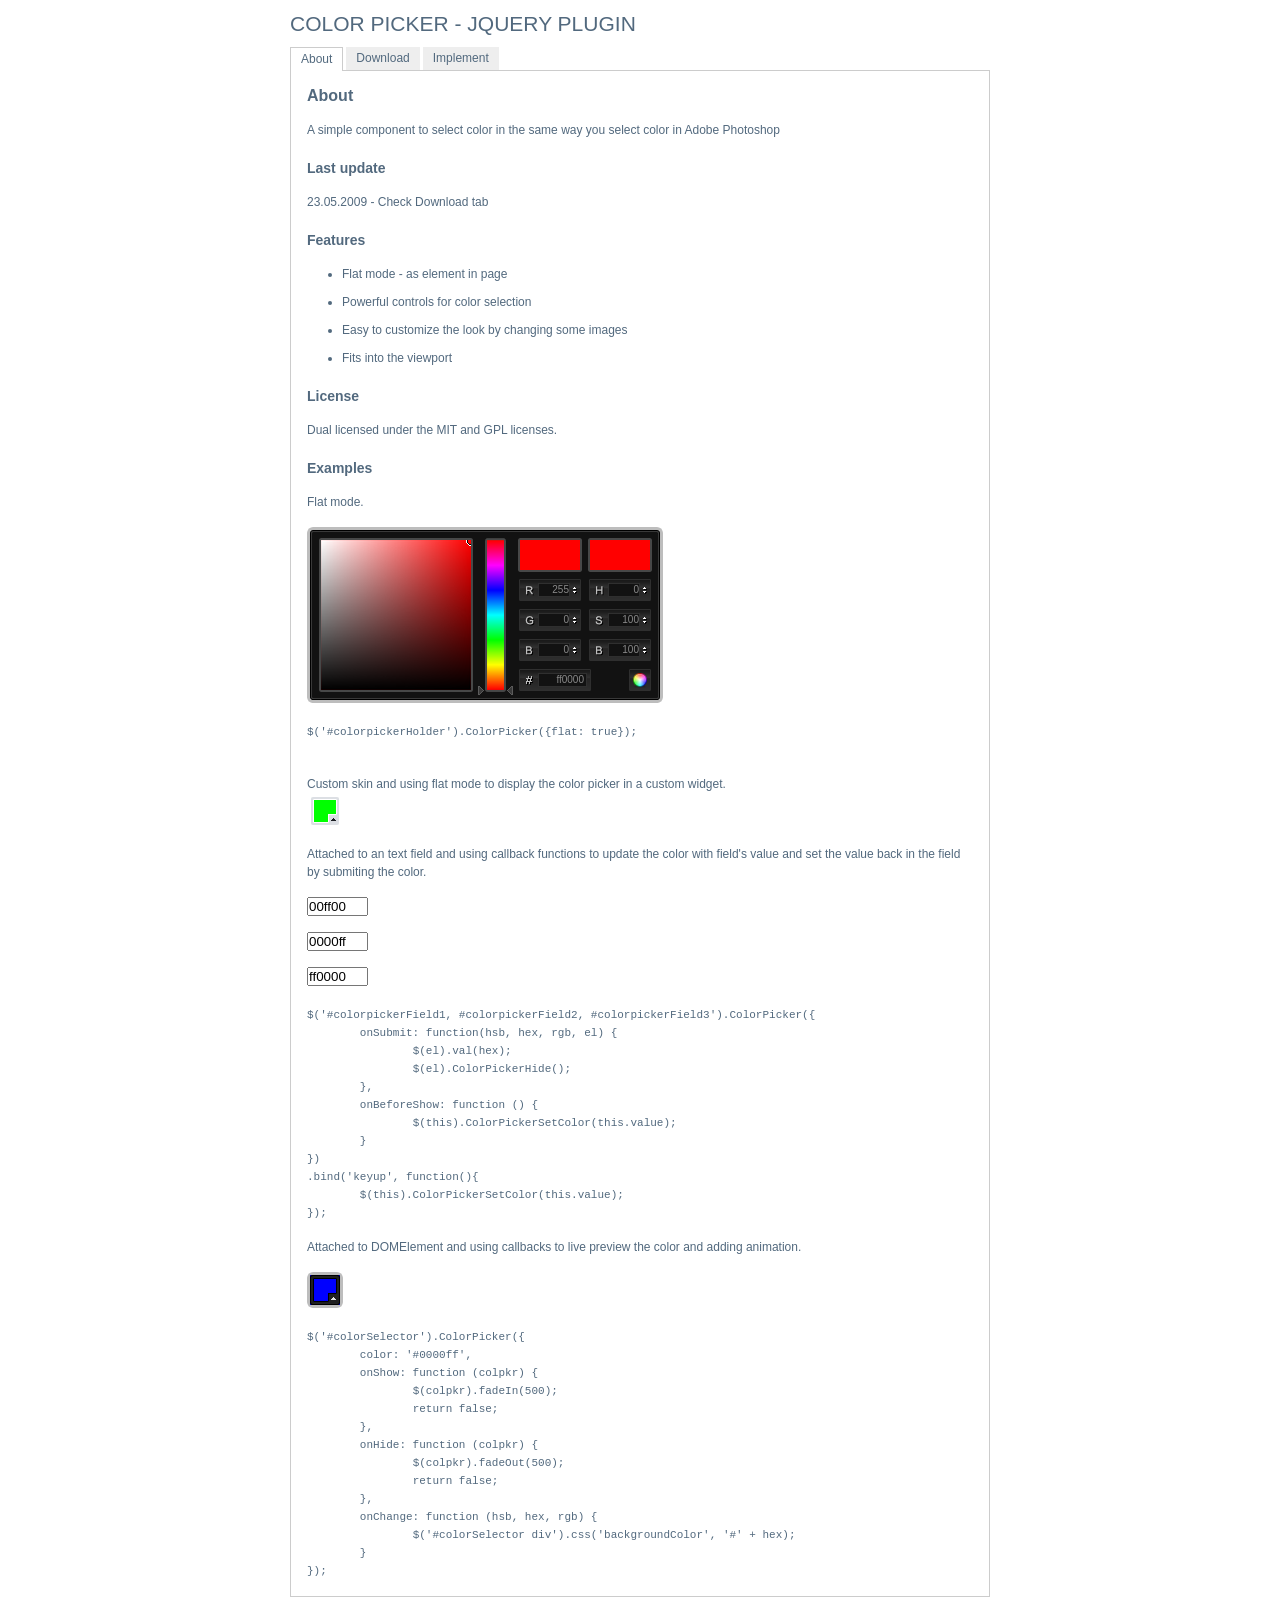
<file: catalog/view/javascript/jquery/colorpicker/index.html>
<!DOCTYPE html PUBLIC "-//W3C//DTD XHTML 1.0 Strict//EN" "http://www.w3.org/TR/xhtml1/DTD/xhtml1-strict.dtd">
<html xmlns="http://www.w3.org/1999/xhtml" xml:lang="en" lang="en">
<head>
	<link rel="stylesheet" href="css/colorpicker.css" type="text/css" />
    <link rel="stylesheet" media="screen" type="text/css" href="css/layout.css" />
    <title>ColorPicker - jQuery plugin</title>
	<script type="text/javascript" src="js/jquery.js"></script>
	<script type="text/javascript" src="js/colorpicker.js"></script>
    <script type="text/javascript" src="js/eye.js"></script>
    <script type="text/javascript" src="js/utils.js"></script>
    <script type="text/javascript" src="js/layout.js?ver=1.0.2"></script>
</head>
<body>
    <div class="wrapper">
        <h1>Color Picker - jQuery plugin</h1>
        <ul class="navigationTabs">
            <li><a href="#about" rel="about">About</a></li>
            <li><a href="#download" rel="download">Download</a></li>
            <li><a href="#implement" rel="implement">Implement</a></li>
        </ul>
        <div class="tabsContent">
            <div class="tab">
                <h2>About</h2>
                <p>A simple component to select color in the same way you select color in Adobe Photoshop</p>
				<h3>Last update</h3>
				<p>23.05.2009 - Check Download tab</p>
                <h3>Features</h3>
                <ul>
                    <li>Flat mode - as element in page</li>
                    <li>Powerful controls for color selection</li>
					<li>Easy to customize the look by changing some images</li>
					<li>Fits into the viewport</li>
                </ul>
				<h3>License</h3>
				<p>Dual licensed under the MIT and GPL licenses.</p>
                <h3>Examples</h3>
                <p>Flat mode.</p>
                <p id="colorpickerHolder">
                </p>
                <pre>
$('#colorpickerHolder').ColorPicker({flat: true});
                </pre>
                <p>Custom skin and using flat mode to display the color picker in a custom widget.</p>
				<div id="customWidget">
					<div id="colorSelector2"><div style="background-color: #00ff00"></div></div>
	                <div id="colorpickerHolder2">
	                </div>
				</div>

				<p>Attached to an text field and using callback functions to update the color with field's value and set the value back in the field by submiting the color.</p>
				<p><input type="text" maxlength="6" size="6" id="colorpickerField1" value="00ff00" /></p>
				<p><input type="text" maxlength="6" size="6" id="colorpickerField3" value="0000ff" /></p>
				<p><input type="text" maxlength="6" size="6" id="colorpickerField2" value="ff0000" /></p>
				<pre>$('#colorpickerField1, #colorpickerField2, #colorpickerField3').ColorPicker({
	onSubmit: function(hsb, hex, rgb, el) {
		$(el).val(hex);
		$(el).ColorPickerHide();
	},
	onBeforeShow: function () {
		$(this).ColorPickerSetColor(this.value);
	}
})
.bind('keyup', function(){
	$(this).ColorPickerSetColor(this.value);
});
</pre>
				<p>Attached to DOMElement and using callbacks to live preview the color and adding animation.</p>
				<p>
					<div id="colorSelector"><div style="background-color: #0000ff"></div></div>
				</p>
				<pre>
$('#colorSelector').ColorPicker({
	color: '#0000ff',
	onShow: function (colpkr) {
		$(colpkr).fadeIn(500);
		return false;
	},
	onHide: function (colpkr) {
		$(colpkr).fadeOut(500);
		return false;
	},
	onChange: function (hsb, hex, rgb) {
		$('#colorSelector div').css('backgroundColor', '#' + hex);
	}
});
</pre>
            </div>
            <div class="tab">
                <h2>Download</h2>
                <p><a href="colorpicker.zip">colorpicker.zip (73 kb)</a>: jQuery, Javscript files, CSS files, images, examples and instructions.</p>
                <h3>Changelog</h3>
                <dl>
					<dt>23.05.2009</dt>
					<dd>Added: close on color selection example</dd>
					<dd>Added: restore original color option</dd>
					<dd>Changed: color update on key up event</dd>
					<dd>Fixed: colorpicker hide and show methods</dd>
					<dd>Fixed: reference to options. Multiple fields with colorpickers is possible now.</dd>
					<dd>Fixed: RGB to HSB convertion</dd>
					<dt>22.08.2008</dt>
					<dd>Fixed bug: where some events were not canceled right on Safari</dd>
					<dd>Fixed bug: where teh view port was not detected right on Safari</dd>
					<dt>16-07-2008</dt>
					<dd>Fixed bug where the letter 'F' could not be typed in the Hex field</dd>
					<dd>Fixed bug where the changes on Hex field where not parsed</dd>
					<dd>Added new option 'livePreview'</dd>
					<dt>08-07-2008</dt>
					<dd>Fixed typo in the code, both JavaScript and CSS</dd>
					<dd>Changed the cursor for some elements</dd>
					<dd>Added new demo explaining how to implement custom skin</dd>
					<dt>07.07.2008</dt>
					<dd>The first release.</dd>
                </dl>
            </div>
            <div class="tab">
                <h2>Implement</h2>
                <p>Attach the Javascript and CSS files to your document. Edit CSS file and fix the paths to  images and change colors to fit your site theme.</p>
                <pre>
&lt;link rel="stylesheet" media="screen" type="text/css" href="css/colorpicker.css" /&gt;
&lt;script type="text/javascript" src="js/colorpicker.js"&gt;&lt;/script&gt;
                </pre>
                <h3>Invocation code</h3>
                <p>All you have to do is to select the elements in a jQuery way and call the plugin.</p>
                <pre>
 $('input').ColorPicker(options);
                </pre>
                <h3>Options</h3>
                <p>A hash of parameters. All parameters are optional.</p>
                <table>
                	<tr>
                		<td><strong>eventName</strong></td>
                		<td>string</td>
                		<td>The desired event to trigger the colorpicker. Default: 'click'</td>
                	</tr>
                	<tr>
                		<td><strong>color</strong></td>
                		<td>string or hash</td>
                		<td>The default color. String for hex color or hash for RGB and HSB ({r:255, r:0, b:0}) . Default: 'ff0000'</td>
                	</tr>
                	<tr>
                		<td><strong>flat</strong></td>
                		<td>boolean</td>
                		<td>Whatever if the color picker is appended to the element or triggered by an event. Default false</td>
                	</tr>
                	<tr>
                		<td><strong>livePreview</strong></td>
                		<td>boolean</td>
                		<td>Whatever if the color values are filled in the fields while changing values on selector or a field. If false it may improve speed. Default true</td>
                	</tr>
                	<tr>
                		<td><strong>onShow</strong></td>
                		<td>function</td>
                		<td>Callback function triggered when the color picker is shown</td>
                	</tr>
                	<tr>
                		<td><strong>onBeforeShow</strong></td>
                		<td>function</td>
                		<td>Callback function triggered before the color picker is shown</td>
                	</tr>
                	<tr>
                		<td><strong>onHide</strong></td>
                		<td>function</td>
                		<td>Callback function triggered when the color picker is hidden</td>
                	</tr>
                	<tr>
                		<td><strong>onChange</strong></td>
                		<td>function</td>
                		<td>Callback function triggered when the color is changed</td>
                	</tr>
                	<tr>
                		<td><strong>onSubmit</strong></td>
                		<td>function</td>
                		<td>Callback function triggered when the color it is chosen</td>
                	</tr>
                </table>
                <h3>Set color</h3>
                <p>If you want to set a new color.</p>
                <pre>$('input').ColorPickerSetColor(color);</pre>
				<p>The 'color' argument is the same format as the option color, string for hex color or hash for RGB and HSB ({r:255, r:0, b:0}).</p>
            </div>
        </div>
    </div>
</body>
</html>
</file>
<file: catalog/view/javascript/jquery/colorpicker/css/colorpicker.css>
.colorpicker {
	width: 356px;
	height: 176px;
	overflow: hidden;
	position: absolute;
	background: url(../images/colorpicker_background.png);
	font-family: Arial, Helvetica, sans-serif;
	display: none;
}
.colorpicker_color {
	width: 150px;
	height: 150px;
	left: 14px;
	top: 13px;
	position: absolute;
	background: #f00;
	overflow: hidden;
	cursor: crosshair;
}
.colorpicker_color div {
	position: absolute;
	top: 0;
	left: 0;
	width: 150px;
	height: 150px;
	background: url(../images/colorpicker_overlay.png);
}
.colorpicker_color div div {
	position: absolute;
	top: 0;
	left: 0;
	width: 11px;
	height: 11px;
	overflow: hidden;
	background: url(../images/colorpicker_select.gif);
	margin: -5px 0 0 -5px;
}
.colorpicker_hue {
	position: absolute;
	top: 13px;
	left: 171px;
	width: 35px;
	height: 150px;
	cursor: n-resize;
}
.colorpicker_hue div {
	position: absolute;
	width: 35px;
	height: 9px;
	overflow: hidden;
	background: url(../images/colorpicker_indic.gif) left top;
	margin: -4px 0 0 0;
	left: 0px;
}
.colorpicker_new_color {
	position: absolute;
	width: 60px;
	height: 30px;
	left: 213px;
	top: 13px;
	background: #f00;
}
.colorpicker_current_color {
	position: absolute;
	width: 60px;
	height: 30px;
	left: 283px;
	top: 13px;
	background: #f00;
}
.colorpicker input {
	background-color: transparent;
	border: 1px solid transparent;
	position: absolute;
	font-size: 10px;
	font-family: Arial, Helvetica, sans-serif;
	color: #898989;
	top: 4px;
	right: 11px;
	text-align: right;
	margin: 0;
	padding: 0;
	height: 11px;
}
.colorpicker_hex {
	position: absolute;
	width: 72px;
	height: 22px;
	background: url(../images/colorpicker_hex.png) top;
	left: 212px;
	top: 142px;
}
.colorpicker_hex input {
	right: 6px;
}
.colorpicker_field {
	height: 22px;
	width: 62px;
	background-position: top;
	position: absolute;
}
.colorpicker_field span {
	position: absolute;
	width: 12px;
	height: 22px;
	overflow: hidden;
	top: 0;
	right: 0;
	cursor: n-resize;
}
.colorpicker_rgb_r {
	background-image: url(../images/colorpicker_rgb_r.png);
	top: 52px;
	left: 212px;
}
.colorpicker_rgb_g {
	background-image: url(../images/colorpicker_rgb_g.png);
	top: 82px;
	left: 212px;
}
.colorpicker_rgb_b {
	background-image: url(../images/colorpicker_rgb_b.png);
	top: 112px;
	left: 212px;
}
.colorpicker_hsb_h {
	background-image: url(../images/colorpicker_hsb_h.png);
	top: 52px;
	left: 282px;
}
.colorpicker_hsb_s {
	background-image: url(../images/colorpicker_hsb_s.png);
	top: 82px;
	left: 282px;
}
.colorpicker_hsb_b {
	background-image: url(../images/colorpicker_hsb_b.png);
	top: 112px;
	left: 282px;
}
.colorpicker_submit {
	position: absolute;
	width: 22px;
	height: 22px;
	background: url(../images/colorpicker_submit.png) top;
	left: 322px;
	top: 142px;
	overflow: hidden;
}
.colorpicker_focus {
	background-position: center;
}
.colorpicker_hex.colorpicker_focus {
	background-position: bottom;
}
.colorpicker_submit.colorpicker_focus {
	background-position: bottom;
}
.colorpicker_slider {
	background-position: bottom;
}
</file>
<file: catalog/view/javascript/jquery/colorpicker/css/layout.css>
body,div,dl,dt,dd,ul,ol,li,h1,h2,h3,h4,h5,h6,pre,form,fieldset,input,textarea,p,blockquote,th,td { 
	margin:0;
	padding:0;
}
table {
	border-collapse:collapse;
	border-spacing:0;
}
fieldset,img { 
	border:0;
}
address,caption,cite,code,dfn,em,strong,th,var {
	font-style:normal;
	font-weight:normal;
}
ol,ul {
	list-style:none;
}
caption,th {
	text-align:left;
}
h1,h2,h3,h4,h5,h6 {
	font-size:100%;
	font-weight:normal;
}
q:before,q:after {
	content:'';
}
abbr,acronym { border:0;
}
html, body {
	background-color: #fff;
	font-family: Arial, Helvetica, sans-serif;
	font-size: 12px;
	line-height: 18px;
	color: #52697E;
}
body {
	text-align: center;
	overflow: auto;
}
.wrapper {
	width: 700px;
	margin: 0 auto;
	text-align: left;
}
h1 {
	font-size: 21px;
	height: 47px;
	line-height: 47px;
	text-transform: uppercase;
}
.navigationTabs {
	height: 23px;
	line-height: 23px;
	border-bottom: 1px solid #ccc;
}
.navigationTabs li {
	float: left;
	height: 23px;
	line-height: 23px;
	padding-right: 3px;
}
.navigationTabs li a{
	float: left;
	dispaly: block;
	height: 23px;
	line-height: 23px;
	padding: 0 10px;
	overflow: hidden;
	color: #52697E;
	background-color: #eee;
	position: relative;
	text-decoration: none;
}
.navigationTabs li a:hover {
	background-color: #f0f0f0;
}
.navigationTabs li a.active {
	background-color: #fff;
	border: 1px solid #ccc;
	border-bottom: 0px solid;
}
.tabsContent {
	border: 1px solid #ccc;
	border-top: 0px solid;
	width: 698px;
	overflow: hidden;
}
.tab {
	padding: 16px;
	display: none;
}
.tab h2 {
	font-weight: bold;
	font-size: 16px;
}
.tab h3 {
	font-weight: bold;
	font-size: 14px;
	margin-top: 20px;
}
.tab p {
	margin-top: 16px;
	clear: both;
}
.tab ul {
	margin-top: 16px;
	list-style: disc;
}
.tab li {
	margin: 10px 0 0 35px;
}
.tab a {
	color: #8FB0CF;
}
.tab strong {
	font-weight: bold;
}
.tab pre {
	font-size: 11px;
	margin-top: 20px;
	width: 668px;
	overflow: auto;
	clear: both;
}
.tab table {
	width: 100%;
}
.tab table td {
	padding: 6px 10px 6px 0;
	vertical-align: top;
}
.tab dt {
	margin-top: 16px;
}

#colorSelector {
	position: relative;
	width: 36px;
	height: 36px;
	background: url(../images/select.png);
}
#colorSelector div {
	position: absolute;
	top: 3px;
	left: 3px;
	width: 30px;
	height: 30px;
	background: url(../images/select.png) center;
}
#colorSelector2 {
	position: absolute;
	top: 0;
	left: 0;
	width: 36px;
	height: 36px;
	background: url(../images/select2.png);
}
#colorSelector2 div {
	position: absolute;
	top: 4px;
	left: 4px;
	width: 28px;
	height: 28px;
	background: url(../images/select2.png) center;
}
#colorpickerHolder2 {
	top: 32px;
	left: 0;
	width: 356px;
	height: 0;
	overflow: hidden;
	position: absolute;
}
#colorpickerHolder2 .colorpicker {
	background-image: url(../images/custom_background.png);
	position: absolute;
	bottom: 0;
	left: 0;
}
#colorpickerHolder2 .colorpicker_hue div {
	background-image: url(../images/custom_indic.gif);
}
#colorpickerHolder2 .colorpicker_hex {
	background-image: url(../images/custom_hex.png);
}
#colorpickerHolder2 .colorpicker_rgb_r {
	background-image: url(../images/custom_rgb_r.png);
}
#colorpickerHolder2 .colorpicker_rgb_g {
	background-image: url(../images/custom_rgb_g.png);
}
#colorpickerHolder2 .colorpicker_rgb_b {
	background-image: url(../images/custom_rgb_b.png);
}
#colorpickerHolder2 .colorpicker_hsb_s {
	background-image: url(../images/custom_hsb_s.png);
	display: none;
}
#colorpickerHolder2 .colorpicker_hsb_h {
	background-image: url(../images/custom_hsb_h.png);
	display: none;
}
#colorpickerHolder2 .colorpicker_hsb_b {
	background-image: url(../images/custom_hsb_b.png);
	display: none;
}
#colorpickerHolder2 .colorpicker_submit {
	background-image: url(../images/custom_submit.png);
}
#colorpickerHolder2 .colorpicker input {
	color: #778398;
}
#customWidget {
	position: relative;
	height: 36px;
}
</file>
